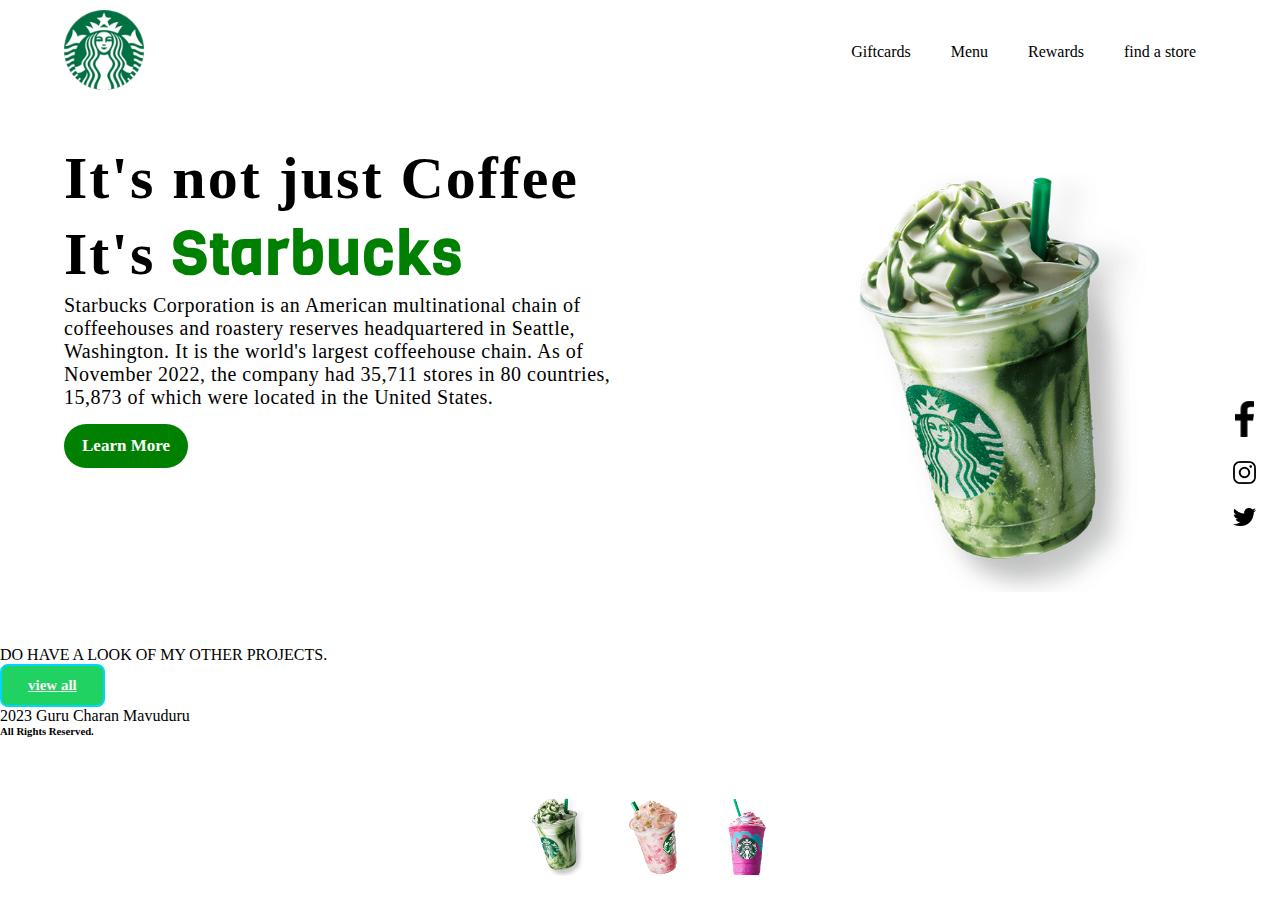
<file: index.html>
<!DOCTYPE html>
<html lang="en" dir="ltr">
  <head>
    <meta charset="utf-8">
    <meta name="viewport" content="width=device-width, initial-scale=1">
    <link rel="preconnect" href="https://fonts.gstatic.com">
    <link href="https://fonts.googleapis.com/css2?family=Viga&display=swap" rel="stylesheet">
    <link href="https://fonts.googleapis.com/css2?family=Poppins:wght@200&display=swap" rel="stylesheet">
    <title>Starbucks Landing Page</title>
    <link rel="stylesheet" href="css/styles.css">
  </head>
  <body>

    <header>
      <div class="left-side">
        <a href="https://www.starbucks.com/"> <img src="img/logo.png" alt=""> </a>
      </div>
      <div class="right-side">
        <div class="nav-link-wrapper"> <a href="">Giftcards</a> </div>
        <div class="nav-link-wrapper"> <a href="https://www.starbucks.com/menu">Menu</a> </div>
        <div class="nav-link-wrapper"> <a href="https://www.starbucks.com/rewards">Rewards</a> </div>
        <div class="nav-link-wrapper"> <a href="https://www.starbucks.com/store-locator">find a store</a> </div>
      </div>
    </header>

    <div class="container">

      <div class="left-side">
        <h1>It's not just Coffee <br>
          It's <span class = "green"> Starbucks </span>
        </h1>
        <p>Starbucks Corporation is an American multinational chain of coffeehouses and roastery
           reserves headquartered in Seattle, Washington. It is the world's largest coffeehouse chain. 
           As of November 2022, the company had 35,711 stores in 80 countries, 15,873 of
           which were located in the United States.</p>
        <a href="https://stories.starbucks.com/stories/2023/starbucks-honors-veterans-military-members-with-free-coffee-on-veterans-day/?utm_source=stripe&utm_medium=homepage&utm_campaign=veterans">Learn More</a>
      </div>
      <div class="right-side">
        <img src="img/img1.png" alt="" class = "starbucks">
        <div class="box">
          <a href="#"> <img class = "facebook" src="img/facebook.png" alt="fb"></a>
          <a href="#"> <img class = "instagram" src="img/instagram.png" alt="ig"></a>
          <a href="#"> <img class = "twitter" src="img/twitter.png" alt="twitter"></a>
        </div>
      </div>
    </div>
    <div class="thumb">
      <a href = "#bottom"><img id = "bottom" src="img/thumb1.png" onclick="imgSlider('img/img1.png');"> </a>
      <a href="#bottom"><img src="img/thumb2.png" onclick="imgSlider('img/img2.png');"> </a>
      <a href="#bottom"><img src="img/thumb3.png" onclick="imgSlider('img/img3.png');"> </a>
    </div>
    <div class="portfolio">
		  <p> DO HAVE A LOOK OF MY OTHER PROJECTS. </p>
		</div>
		<div class="linking">
		  <a href="https://sarma9273.github.io/" class="btn1"> view all</a>
	  </div>
	<div class="footer">
		<div class="copyright">
		  <p>
        2023 Guru Charan Mavuduru
        <h6> 
          All Rights Reserved.
        </h6>
      </p>
		</div>
	</div>

    <script src = "js/script.js"></script>
  </body>
</html>
</file>
<file: css/styles.css>
*{
  margin: 0px;
  padding: 0px;
}

body{
  overflow-x: hidden;
}

header{
  display: flex;
  align-items: center;
  justify-content: space-between;
  width: 90%;
  margin: 10px auto;
}

header .left-side a img{
  width: 80px;
}

header .right-side{
  display: flex;
}

header .right-side .nav-link-wrapper a{
  padding: 10px;
  margin: 10px;
  text-decoration: none;
  color: black;
}

.container{
  max-width: 80%;
  margin: 50px auto;
}

.container .left-side{
  text-align: center;
}

.container .left-side h1{
  font-size: 60px;
  letter-spacing: 2px;
}

.container .left-side h1 .green{
  color: green;
  font-family: 'Viga', serif;
}

.container .left-side p{
  font-size: 20px;
  letter-spacing: 0.5px;
}

.container .left-side a{
  display: inline-block;
  background: green;
  padding: 12px 18px 12px 18px;
  text-decoration: none;
  border-radius: 25px;
  color: white;
  margin-top: 15px;
  font-size: 17px;
  font-weight: bold;
}

.container .right-side{
  text-align: center;
  margin-top: 60px;
}

.container .right-side img{
  max-width: 50%;
}

.container .right-side .box{
  position: absolute;
  display: grid;
  right: 0%;
  bottom: 0%;
}

.container .right-side .box img{
  width: 25px;
  margin: 10px;
}

.container .right-side .box img.facebook{
  width: 18.5px;
}

.thumb{
  display: flex;
  margin-top: -60px;
  justify-content: center;
}

.thumb a:hover{
  margin-top: -15px;
  transition: 0.2s;
}

.thumb img{
  width: 54px;
  margin: 20px;
}

@media (min-width: 1140px){
  *{
    margin: 0px;
    padding: 0px;
  }

  body{
    overflow-x: hidden;
  }

  header{
    display: flex;
    align-items: center;
    justify-content: space-between;
    width: 90%;
    margin: 10px auto;
  }

  header .left-side a img{
    width: 80px;
  }

  header .right-side{
    display: flex;
  }

  header .right-side .nav-link-wrapper a{
    padding: 10px;
    margin: 10px;
    text-decoration: none;
    color: black;
  }

  .container{
    max-width: 90%;
    margin: 50px auto;
    display: flex;
  }

  .container .left-side{
    text-align: left;
    flex: 1;
  }

  .container .left-side h1{
    font-size: 60px;
    letter-spacing: 2px;
  }

  .container .left-side h1 .green{
    color: green;
    font-family: 'Viga', serif;
  }

  .container .left-side p{
    font-size: 20px;
    letter-spacing: 0.5px;
  }

  .container .left-side a{
    display: inline-block;
    background: green;
    padding: 12px 18px 12px 18px;
    text-decoration: none;
    border-radius: 25px;
    color: white;
    margin-top: 15px;
    font-size: 17px;
    font-weight: bold;
  }

  .container .right-side{
    flex: 1;
    text-align: center;
  }

  .container .right-side img{
    width: 330px;
    margin-left: 150px;
    margin-top: -30px;
  }

  .container .right-side .box{
    display: grid;
    position: absolute;
    bottom: 40%;
    right: 1%;
  }

  .container .right-side .box img{
    width: 25px;
    margin: 10px;
  }

  .container .right-side .box img.facebook{
    width: 18.5px;
  }

  .thumb{
    position: absolute;
    bottom: 0%;
    left: 40%;
  }

  .thumb a:hover{
    margin-top: -15px;
    transition: 0.2s;
  }

  .thumb img{
    width: 54px;
    margin: 20px;
  }
}

@media only screen and (max-width: 650px){
  header{
    display: block;
  }

  header .left-side a img{
    width: 80px;
    margin: auto;
    display: block;
  }

  header .right-side{
    display: flex;
    justify-content: center;
    margin-top: 35px;
  }

  header .right-side .nav-link-wrapper a{
    padding: 10px;
    margin: 10px;
    text-decoration: none;
    color: black;
  }
  .container{
    max-width: 80%;
    margin: 50px auto;
  }

  .container .left-side{
    text-align: center;
  }

  .container .left-side h1{
    font-size: 50px;
    letter-spacing: 2px;
  }

  .container .left-side h1 .green{
    color: green;
    font-family: 'Viga', serif;
  }

  .container .left-side p{
    font-size: 18px;
    letter-spacing: 0.5px;
  }

  .container .left-side a{
    display: inline-block;
    background: green;
    padding: 12px 18px 12px 18px;
    text-decoration: none;
    border-radius: 25px;
    color: white;
    margin-top: 15px;
    font-size: 16.2px;
    font-weight: bold;
  }
  .container .left-side a :hover{
    background: black;
    color: lightcoral;
    border: 2px solid lightsalmon;
    transform: sccale(2.1);
    box-shadow: 0 0 20px rgb(12, 11, 11);
  }
}

@media only screen and (max-width: 404px){
  header{
    display: block;
  }

  header .left-side a img{
    width: 80px;
    margin: auto;
    display: block;
  }

  header .right-side{
    display: flex;
    justify-content: center;
    margin-top: 35px;
  }

  header .right-side .nav-link-wrapper a{
    padding: 5px;
    margin: 5px;
    text-decoration: none;
    color: black;
  }
  .container .right-side img{
    width: 330px;
    margin-top: -30px;
  }
  .container .right-side img{
    max-width: 50%;
  }

  .container .right-side .box{
    display: none;
    position: absolute;
    bottom: 250px;
    right: 25px;
  }

  .container .right-side .box img{
    width: 25px;
    margin: 10px;
  }

  .container .right-side .box img.facebook{
    width: 18.5px;
  }

  .thumb{
    display: flex;
    margin-top: -30px;
    justify-content: center;
  }

  .thumb a:hover{
    margin-top: -15px;
    transition: 0.2s;
  }

  .thumb img{
    width: 45px;
    margin: 20px;
  }
}
  .portfolio{
    align-items: center;
  }
  .btn1{
    display: inline-block;
    padding: 11px 26px;
    background: rgb(32, 210, 97);
    color: whitesmoke;
    border: 2px solid rgb(0, 213, 255);
    border-radius: 8px;
    font-size: 15px;
    font-weight: 600;
    transition: all .50s ease;
  }
  
  .btn1:hover{
    background: black;
    color: lightcoral;
    border: 2px solid lightsalmon;
    transform: sccale(2.1);
    box-shadow: 0 0 20px rgb(12, 11, 11);
  }
</file>
